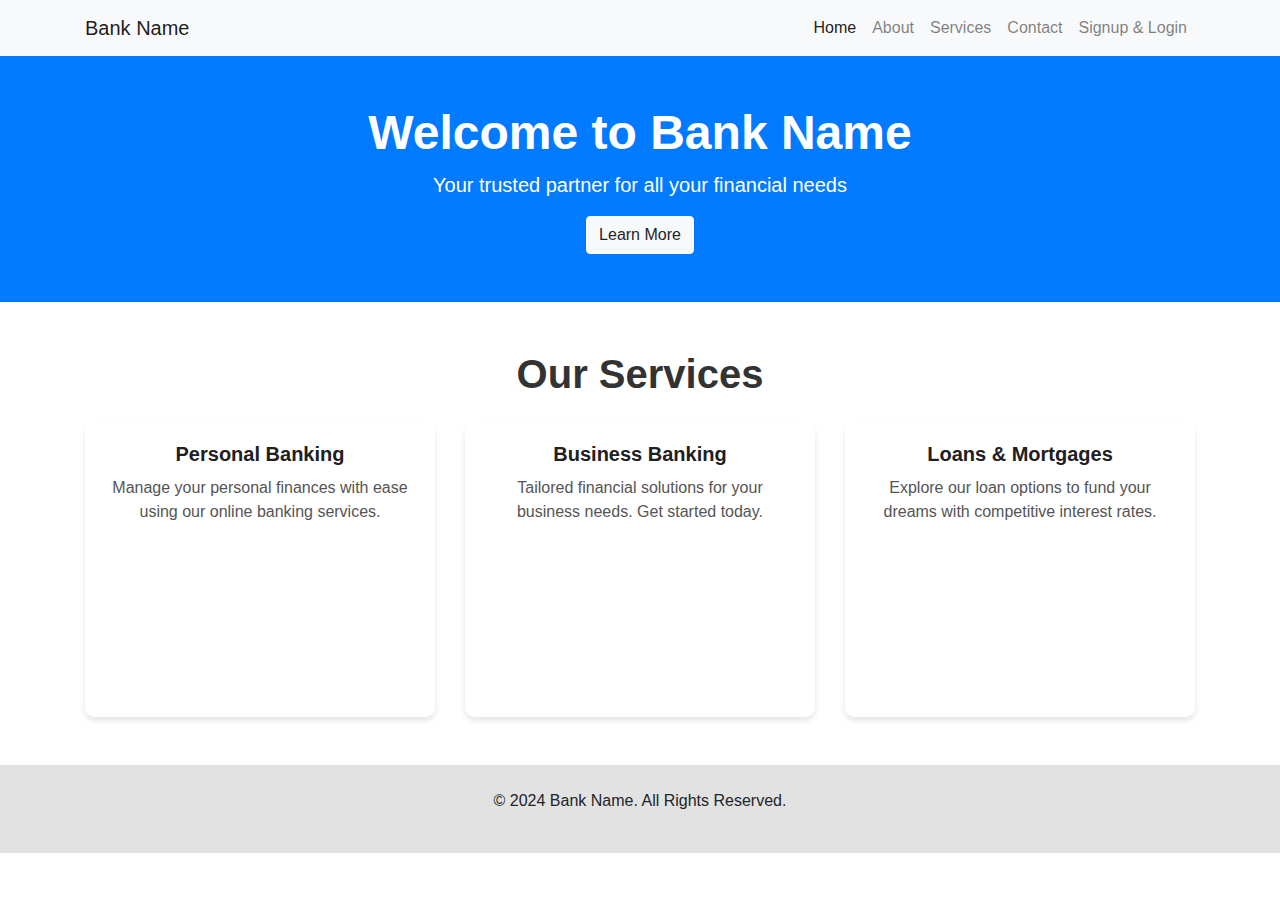
<file: Index.html>
<!DOCTYPE html>
<html lang="en">

<head>
    <meta charset="UTF-8">
    <meta name="viewport" content="width=device-width, initial-scale=1.0">
    <meta http-equiv="X-UA-Compatible" content="ie=edge">
    <title>Banking Website</title>
    <!-- Bootstrap CSS -->
    <link href="https://stackpath.bootstrapcdn.com/bootstrap/4.5.2/css/bootstrap.min.css" rel="stylesheet">
    <!-- Custom CSS -->
    <link rel="stylesheet" href="styles.css">
</head>

<body>
    <!-- Navbar -->
    <nav class="navbar navbar-expand-lg navbar-light bg-light">
        <div class="container">
            <a class="navbar-brand" href="Index.html">Bank Name</a>
            <button class="navbar-toggler" type="button" data-toggle="collapse" data-target="#navbarNav"
                aria-controls="navbarNav" aria-expanded="false" aria-label="Toggle navigation">
                <span class="navbar-toggler-icon"></span>
            </button>
            <div class="collapse navbar-collapse" id="navbarNav">
                <ul class="navbar-nav ml-auto">
                    <li class="nav-item active">
                        <a class="nav-link" href="Index.html">Home</a>
                    </li>
                    <li class="nav-item">
                        <a class="nav-link" href="About.html">About</a>
                    </li>
                    <li class="nav-item">
                        <a class="nav-link" href="Services.html">Services</a>
                    </li>
                    <li class="nav-item">
                        <a class="nav-link" href="Contact.html">Contact</a>
                    </li>
                    <li class="nav-item">
                        <a class="nav-link" href="Login & Singup.html">Signup & Login</a>
                    </li>
                </ul>
            </div>
        </div>
    </nav>

    <!-- Hero Section -->
    <header class="hero-section bg-primary text-white text-center py-5">
        <div class="container">
            <h1>Welcome to Bank Name</h1>
            <p>Your trusted partner for all your financial needs</p>
            <a href="Services.html" class="btn btn-light">Learn More</a>
        </div>
    </header>

    <!-- Services Section -->
    <section id="services" class="services-section py-5">
        <div class="container">
            <h2 class="text-center mb-4">Our Services</h2>
            <div class="row">
                <div class="col-md-4">
                    <div class="card">
                        <div class="card-body">
                            <h5 class="card-title">Personal Banking</h5>
                            <p class="card-text">Manage your personal finances with ease using our online banking services.</p>
                        </div>
                    </div>
                </div>
                <div class="col-md-4">
                    <div class="card">
                        <div class="card-body">
                            <h5 class="card-title">Business Banking</h5>
                            <p class="card-text">Tailored financial solutions for your business needs. Get started today.</p>
                        </div>
                    </div>
                </div>
                <div class="col-md-4">
                    <div class="card">
                        <div class="card-body">
                            <h5 class="card-title">Loans & Mortgages</h5>
                            <p class="card-text">Explore our loan options to fund your dreams with competitive interest rates.</p>
                        </div>
                    </div>
                </div>
            </div>
        </div>
    </section>

    <!-- Footer -->
    <footer class="bg-sellaver text-bleck text-center py-4">
        <p>&copy; 2024 Bank Name. All Rights Reserved.</p>
    </footer>

    <!-- Bootstrap JS and Dependencies -->
    <script src="https://code.jquery.com/jquery-3.5.1.slim.min.js"></script>
    <script src="https://cdn.jsdelivr.net/npm/@popperjs/core@2.9.1/dist/umd/popper.min.js"></script>
    <script src="https://stackpath.bootstrapcdn.com/bootstrap/4.5.2/js/bootstrap.min.js"></script>
</body>

</html>
</file>
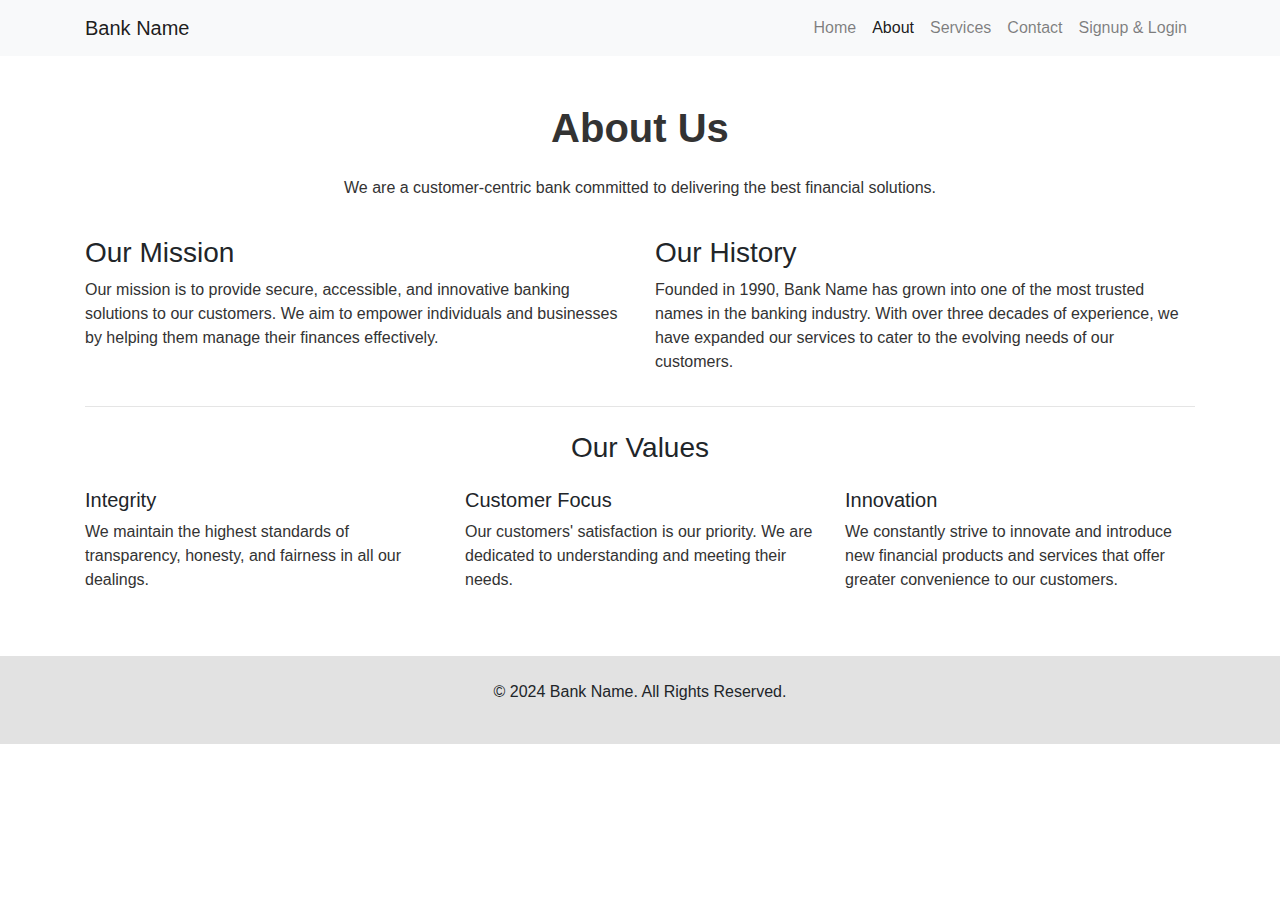
<file: About.html>
<!DOCTYPE html>
<html lang="en">
<head>
    <meta charset="UTF-8">
    <meta name="viewport" content="width=device-width, initial-scale=1.0">
    <meta http-equiv="X-UA-Compatible" content="ie=edge">
    <title>About Us - Bank Name</title>
    <!-- Bootstrap CSS -->
    <link href="https://stackpath.bootstrapcdn.com/bootstrap/4.5.2/css/bootstrap.min.css" rel="stylesheet">
    <!-- Custom CSS -->
    <link rel="stylesheet" href="styles.css">
</head>
<body>
    <!-- Navbar -->
    <nav class="navbar navbar-expand-lg navbar-light bg-light">
        <div class="container">
            <a class="navbar-brand" href="index.html">Bank Name</a>
            <button class="navbar-toggler" type="button" data-toggle="collapse" data-target="#navbarNav"
                aria-controls="navbarNav" aria-expanded="false" aria-label="Toggle navigation">
                <span class="navbar-toggler-icon"></span>
            </button>
            <div class="collapse navbar-collapse" id="navbarNav">
                <ul class="navbar-nav ml-auto">
                    <li class="nav-item">
                        <a class="nav-link" href="index.html">Home</a>
                    </li>
                    <li class="nav-item active">
                        <a class="nav-link" href="about.html">About</a>
                    </li>
                    <li class="nav-item">
                        <a class="nav-link" href="services.html">Services</a>
                    </li>
                    <li class="nav-item">
                        <a class="nav-link" href="contact.html">Contact</a>
                    </li>
                    <li class="nav-item">
                        <a class="nav-link" href="Login & Singup.html">Signup & Login</a>
                    </li>
                </ul>
            </div>
        </div>
    </nav>

    <!-- About Section -->
    <section class="about-section py-5">
        <div class="container">
            <h2 class="text-center mb-4">About Us</h2>
            <p class="lead text-center">We are a customer-centric bank committed to delivering the best financial solutions.</p>
            
            <div class="row">
                <div class="col-md-6">
                    <h3>Our Mission</h3>
                    <p>Our mission is to provide secure, accessible, and innovative banking solutions to our customers. We aim to empower individuals and businesses by helping them manage their finances effectively.</p>
                </div>
                <div class="col-md-6">
                    <h3>Our History</h3>
                    <p>Founded in 1990, Bank Name has grown into one of the most trusted names in the banking industry. With over three decades of experience, we have expanded our services to cater to the evolving needs of our customers.</p>
                </div>
            </div>

            <hr>

            <h3 class="text-center my-4">Our Values</h3>
            <div class="row">
                <div class="col-md-4">
                    <h5>Integrity</h5>
                    <p>We maintain the highest standards of transparency, honesty, and fairness in all our dealings.</p>
                </div>
                <div class="col-md-4">
                    <h5>Customer Focus</h5>
                    <p>Our customers' satisfaction is our priority. We are dedicated to understanding and meeting their needs.</p>
                </div>
                <div class="col-md-4">
                    <h5>Innovation</h5>
                    <p>We constantly strive to innovate and introduce new financial products and services that offer greater convenience to our customers.</p>
                </div>
            </div>
        </div>
    </section>

    <!-- Footer -->
    <footer class="bg-sellaver text-bleck text-center py-4">
        <p>&copy; 2024 Bank Name. All Rights Reserved.</p>
    </footer>


    <!-- Bootstrap JS and Dependencies -->
    <script src="https://code.jquery.com/jquery-3.5.1.slim.min.js"></script>
    <script src="https://cdn.jsdelivr.net/npm/@popperjs/core@2.9.1/dist/umd/popper.min.js"></script>
    <script src="https://stackpath.bootstrapcdn.com/bootstrap/4.5.2/js/bootstrap.min.js"></script>
</body>
</html>
</file>
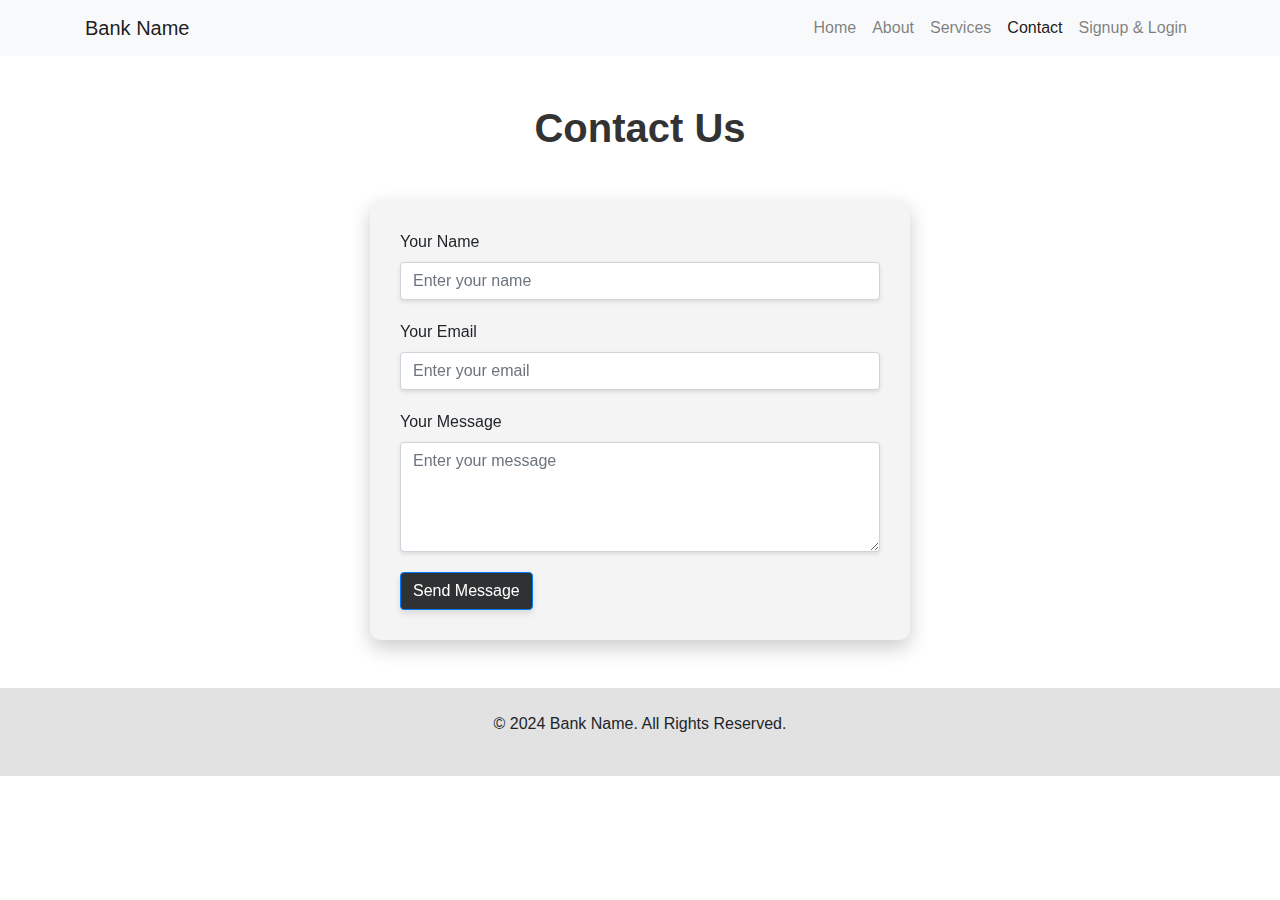
<file: Contact.html>
<!DOCTYPE html>
<html lang="en">
<head>
    <meta charset="UTF-8">
    <meta name="viewport" content="width=device-width, initial-scale=1.0">
    <meta http-equiv="X-UA-Compatible" content="ie=edge">
    <title>Contact Us - Bank Name</title>
    <!-- Bootstrap CSS -->
    <link href="https://stackpath.bootstrapcdn.com/bootstrap/4.5.2/css/bootstrap.min.css" rel="stylesheet">
    <!-- Custom CSS -->
    <link rel="stylesheet" href="styles.css">
</head>
<body>
    <!-- Navbar -->
    <nav class="navbar navbar-expand-lg navbar-light bg-light">
        <div class="container">
            <a class="navbar-brand" href="index.html">Bank Name</a>
            <button class="navbar-toggler" type="button" data-toggle="collapse" data-target="#navbarNav"
                aria-controls="navbarNav" aria-expanded="false" aria-label="Toggle navigation">
                <span class="navbar-toggler-icon"></span>
            </button>
            <div class="collapse navbar-collapse" id="navbarNav">
                <ul class="navbar-nav ml-auto">
                    <li class="nav-item">
                        <a class="nav-link" href="index.html">Home</a>
                    </li>
                    <li class="nav-item">
                        <a class="nav-link" href="about.html">About</a>
                    </li>
                    <li class="nav-item">
                        <a class="nav-link" href="services.html">Services</a>
                    </li>
                    <li class="nav-item active">
                        <a class="nav-link" href="contact.html">Contact</a>
                    </li>
                    <li class="nav-item">
                        <a class="nav-link" href="Login & Singup.html">Signup & Login</a>
                    </li>
                </ul>
            </div>
        </div>
    </nav>

    <!-- Contact Form -->
    <section class="contact-section py-5">
        <div class="container">
            <h2 class="text-center mb-5">Contact Us</h2>
            <div class="row justify-content-center">
                <div class="col-md-6">
                    <div class="contact-form-container">
                        <form action="#" method="post">
                            <div class="form-group">
                                <label for="name">Your Name</label>
                                <input type="text" class="form-control" id="name" placeholder="Enter your name">
                            </div>
                            <div class="form-group">
                                <label for="email">Your Email</label>
                                <input type="email" class="form-control" id="email" placeholder="Enter your email">
                            </div>
                            <div class="form-group">
                                <label for="message">Your Message</label>
                                <textarea class="form-control" id="message" rows="4" placeholder="Enter your message"></textarea>
                            </div>
                            <button type="submit" class="btn btn-primary">Send Message</button>
                        </form>
                    </div>
                </div>
            </div>
        </div>
    </section>

 
    <!-- Footer -->
    <footer class="bg-sellaver text-bleck text-center py-4">
        <p>&copy; 2024 Bank Name. All Rights Reserved.</p>
    </footer>

    <!-- Bootstrap JS and Dependencies -->
    <script src="https://code.jquery.com/jquery-3.5.1.slim.min.js"></script>
    <script src="https://cdn.jsdelivr.net/npm/@popperjs/core@2.9.1/dist/umd/popper.min.js"></script>
    <script src="https://stackpath.bootstrapcdn.com/bootstrap/4.5.2/js/bootstrap.min.js"></script>
</body>
</html>
</file>
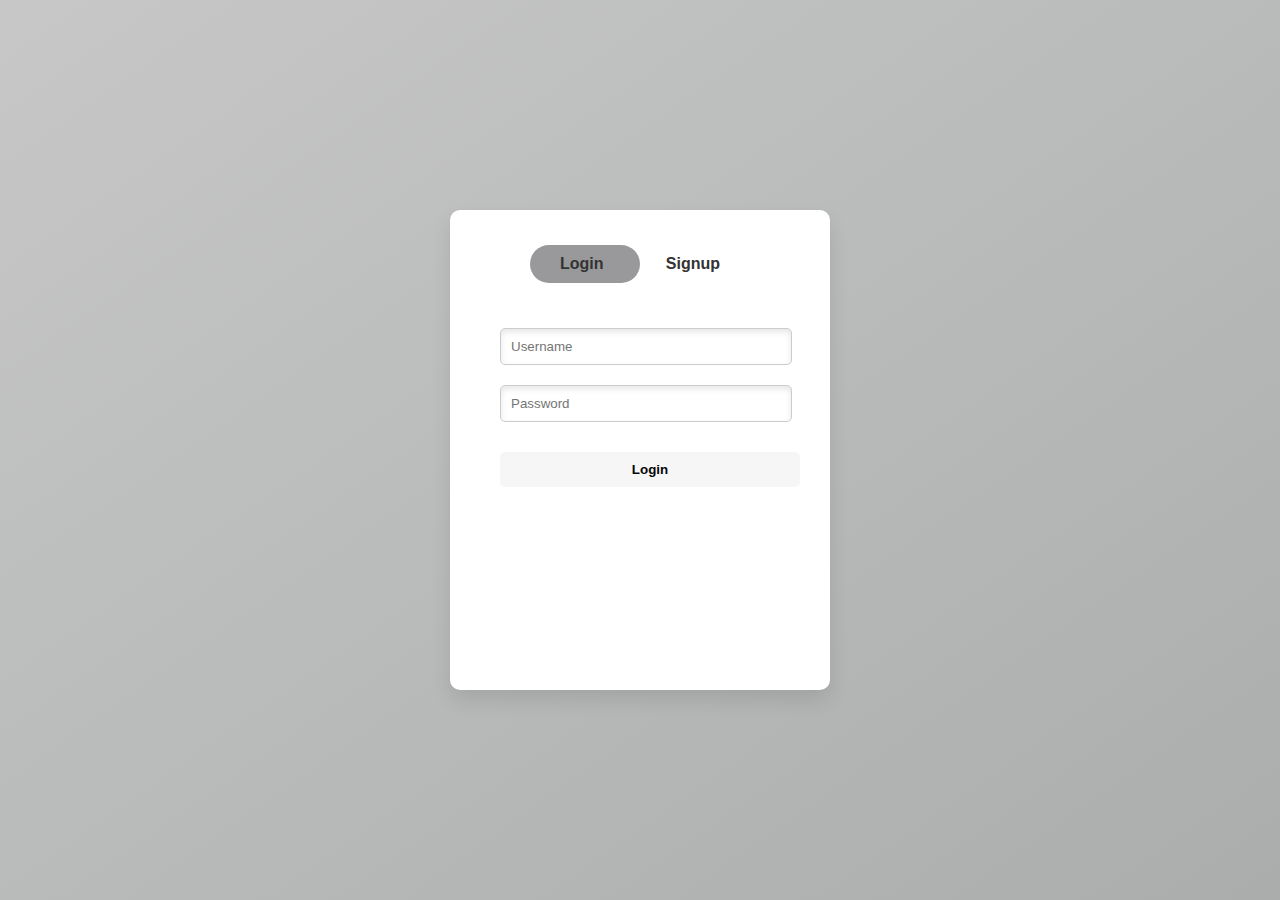
<file: Login & Singup.html>
<!DOCTYPE html>
<html lang="en">
<head>
    <meta charset="UTF-8">
    <meta name="viewport" content="width=device-width, initial-scale=1.0">
    <meta http-equiv="X-UA-Compatible" content="ie=edge">
    <title>Bank Login and Signup</title>
    
    <link href="https://fonts.googleapis.com/css2?family=Poppins:wght@300;400;600&display=swap" rel="stylesheet">
</head>

    <div class="container">
        <div class="form-box">
            <div class="button-box">
                <div id="btn"></div>
                <button type="button" class="toggle-btn" onclick="login()">Login</button>
                <button type="button" class="toggle-btn" onclick="signup()">Signup</button>
            </div>
            <form id="login-form" class="input-group">
                <input type="text" class="input-field" placeholder="Username" required>
                <input type="password" class="input-field" placeholder="Password" required>
                <button type="submit" class="submit-btn">Login</button>
            </form>
            <form id="signup-form" class="input-group">
                <input type="text" class="input-field" placeholder="Username" required>
                <input type="email" class="input-field" placeholder="Email" required>
                <input type="password" class="input-field" placeholder="Password" required>
                <input type="password" class="input-field" placeholder="Confirm Password" required>
                <button type="submit" class="submit-btn">Signup</button>
            </form>
        </div>
    </div>
    <style>
        /* General Styles */
body {
    font-family: 'Poppins', sans-serif;
    margin: 0;
    padding: 0;
    display: flex;
    justify-content: center;
    align-items: center;
    height: 100vh;
    background: linear-gradient(145deg, #c7c7c7, #abadad);
}

/* Container */
.container {
    position: relative;
    width: 380px;
    height: 480px;
    background: #ffffff;
    border-radius: 10px;
    box-shadow: 0 10px 20px rgba(0, 0, 0, 0.1);
    overflow: hidden;
}

/* Form Box */
.form-box {
    position: relative;
    width: 100%;
    height: 100%;
}

/* Button Box */
.button-box {
    width: 220px;
    margin: 35px auto;
    position: relative;
    display: flex;
    justify-content: space-between;
    align-items: center;
}

.toggle-btn {
    padding: 10px 30px;
    cursor: pointer;
    background: transparent;
    border: none;
    outline: none;
    position: relative;
    font-weight: 600;
    font-size: 16px;
    color: #333;
    transition: all 0.3s ease;
}

.toggle-btn:hover {
    color: #a9abad;
}

#btn {
    position: absolute;
    top: 0;
    left: 0;
    width: 110px;
    height: 100%;
    background: #99999c;
    border-radius: 30px;
    transition: all 0.3s ease;
}

/* Input Forms */
.input-group {
    position: absolute;
    width: 300px;
    transition: all 0.3s ease;
}

.input-group input {
    width: 90%;
    padding: 10px;
    margin: 10px 0;
    border: 1px solid #ccc;
    border-radius: 5px;
    box-shadow: inset 0 3px 6px rgba(0, 0, 0, 0.1);
}

.input-group .submit-btn {
    width: 100%;
    padding: 10px;
    margin-top: 20px;
    background: #f6f6f7;
    border: none;
    color: #070707;
    font-weight: bold;
    cursor: pointer;
    border-radius: 5px;
    transition: background 0.3s ease;
}

.input-group .submit-btn:hover {
    background: #f4f4f5;
}

/* Positions */
#login-form {
    left: 50px;
}

#signup-form {
    left: 450px;
}

    </style>

    <script>
        const loginForm = document.getElementById("login-form");
        const signupForm = document.getElementById("signup-form");
        const btn = document.getElementById("btn");

        function login() {
            loginForm.style.left = "50px";
            signupForm.style.left = "450px";
            btn.style.left = "0";
        }

        function signup() {
            loginForm.style.left = "-400px";
            signupForm.style.left = "50px";
            btn.style.left = "110px";
        }
    </script>
    <script>
         // Signup Form
 document.getElementById('signupForm').addEventListener('submit', async (e) => {
    e.preventDefault();
    const username = document.getElementById('signupUsername').value;
    const email = document.getElementById('signupEmail').value;
    const password = document.getElementById('signupPassword').value;

    const response = await fetch('/signup', {
        method: 'POST',
        headers: { 'Content-Type': 'application/json' },
        body: JSON.stringify({ username, email, password }),
    });
    const data = await response.json();
    alert(data.message || data.error);
});

// Login Form
document.getElementById('loginForm').addEventListener('submit', async (e) => {
    e.preventDefault();
    const email = document.getElementById('loginEmail').value;
    const password = document.getElementById('loginPassword').value;

    const response = await fetch('/login', {
        method: 'POST',
        headers: { 'Content-Type': 'application/json' },
        body: JSON.stringify({ email, password }),
    });
    const data = await response.json();
    alert(data.message || data.error);
});
    </script>
    

    </body>
</html>
</file>
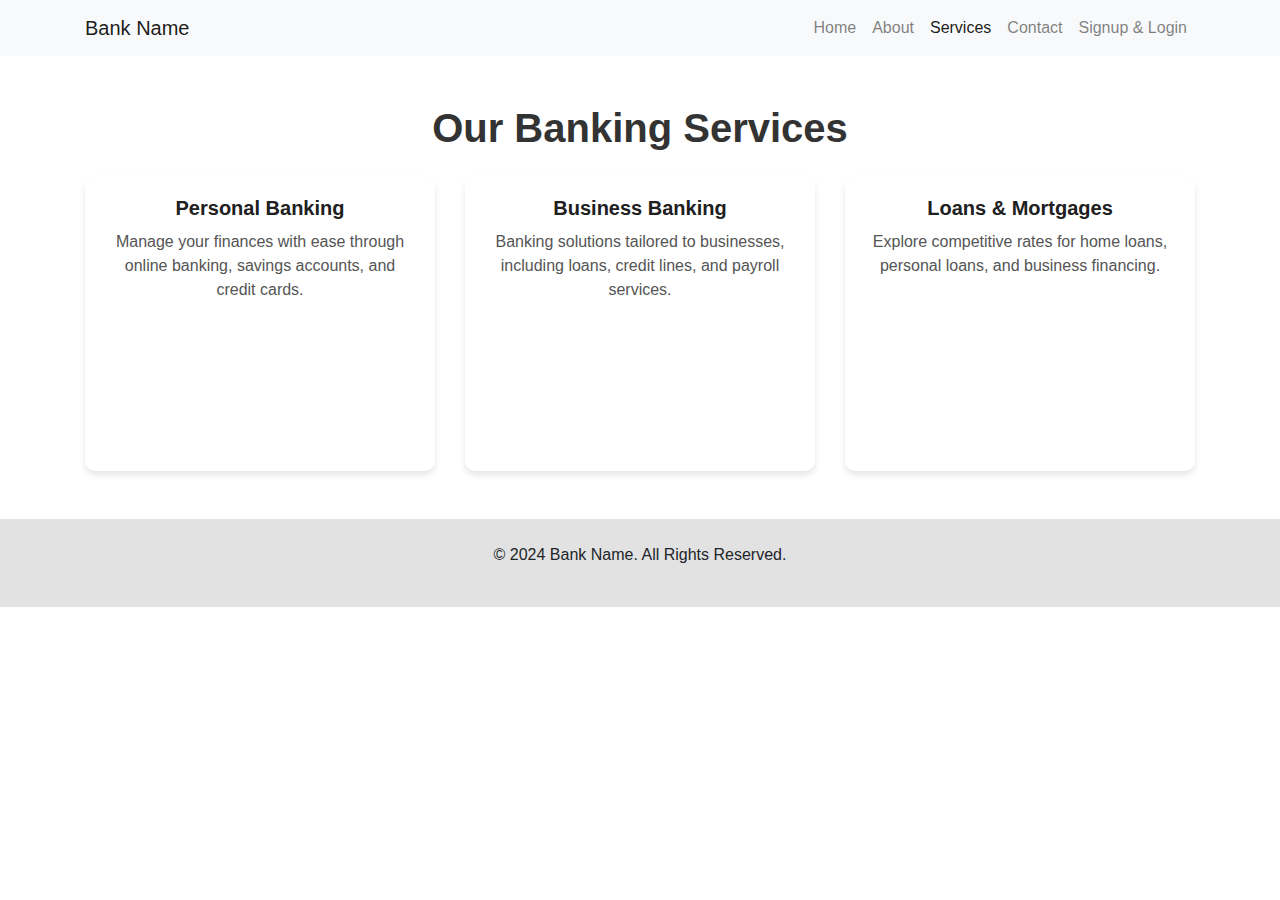
<file: Services.html>
<!DOCTYPE html>
<html lang="en">
<head>
    <meta charset="UTF-8">
    <meta name="viewport" content="width=device-width, initial-scale=1.0">
    <meta http-equiv="X-UA-Compatible" content="ie=edge">
    <title>Banking Services - Bank Name</title>
    <link href="https://stackpath.bootstrapcdn.com/bootstrap/4.5.2/css/bootstrap.min.css" rel="stylesheet">
    <link rel="stylesheet" href="styles.css">
</head>
<body>
    <!-- Navigation -->
    <nav class="navbar navbar-expand-lg navbar-light bg-light">
        <div class="container">
            <a class="navbar-brand" href="index.html">Bank Name</a>
            <button class="navbar-toggler" type="button" data-toggle="collapse" data-target="#navbarNav"
                aria-controls="navbarNav" aria-expanded="false" aria-label="Toggle navigation">
                <span class="navbar-toggler-icon"></span>
            </button>
            <div class="collapse navbar-collapse" id="navbarNav">
                <ul class="navbar-nav ml-auto">
                    <li class="nav-item">
                        <a class="nav-link" href="index.html">Home</a>
                    </li>
                    <li class="nav-item">
                        <a class="nav-link" href="about.html">About</a>
                    </li>
                    <li class="nav-item active">
                        <a class="nav-link" href="services.html">Services</a>
                    </li>
                    <li class="nav-item">
                        <a class="nav-link" href="contact.html">Contact</a>
                    </li>
                    <li class="nav-item">
                        <a class="nav-link" href="Login & Singup.html">Signup & Login</a>
                    </li>
                </ul>
            </div>
        </div>
    </nav>

    <!-- Services Section -->
    <section id="services" class="py-5">
        <div class="container">
            <h2 class="text-center mb-4">Our Banking Services</h2>
            <div class="row">
                <!-- Personal Banking Card -->
                <div class="col-md-4">
                    <div class="service-card">
                        <div class="card">
                            <div class="card-body">
                                <h5 class="card-title">Personal Banking</h5>
                                <p class="card-text">Manage your finances with ease through online banking, savings accounts, and credit cards.</p>
                            </div>
                        </div>
                    </div>
                </div>
                <!-- Business Banking Card -->
                <div class="col-md-4">
                    <div class="service-card">
                        <div class="card">
                            <div class="card-body">
                                <h5 class="card-title">Business Banking</h5>
                                <p class="card-text">Banking solutions tailored to businesses, including loans, credit lines, and payroll services.</p>
                            </div>
                        </div>
                    </div>
                </div>
                <!-- Loan & Mortgages Card -->
                <div class="col-md-4">
                    <div class="service-card">
                        <div class="card">
                            <div class="card-body">
                                <h5 class="card-title">Loans & Mortgages</h5>
                                <p class="card-text">Explore competitive rates for home loans, personal loans, and business financing.</p>
                            </div>
                        </div>
                    </div>
                </div>
            </div>
        </div>
    </section>

     <!-- Footer -->
     <footer class="bg-sellaver text-bleck text-center py-4">
        <p>&copy; 2024 Bank Name. All Rights Reserved.</p>
    </footer>
    
    <script src="https://code.jquery.com/jquery-3.5.1.slim.min.js"></script>
    <script src="https://cdn.jsdelivr.net/npm/@popperjs/core@2.9.1/dist/umd/popper.min.js"></script>
    <script src="https://stackpath.bootstrapcdn.com/bootstrap/4.5.2/js/bootstrap.min.js"></script>
</body>
</html>
</file>
<file: styles.css>
/* Custom Styles */
body {
    font-family: Arial, sans-serif;
}

/* Hero Section */
.hero-section {
    background: url('https://via.placeholder.com/1600x900') no-repeat center center;
    background-size: cover;
}

.hero-section h1 {
    font-size: 3rem;
    font-weight: bold;
}

.hero-section p {
    font-size: 1.25rem;
}

.services-section .card {
    border: none;
    box-shadow: 0 4px 6px rgba(0, 0, 0, 0.1);
    transition: transform 0.3s ease;
}

.services-section .card:hover {
    transform: translateY(-10px);
}

footer {
    background-color: #e2e2e2;
}


/* Custom Styles */
body {
    font-family: Arial, sans-serif;
}

.about-section h2 {
    font-size: 2.5rem;
    font-weight: bold;
}

.about-section h3 {
    font-size: 1.75rem;
    margin-top: 20px;
}

.about-section p {
    font-size: 1rem;
    color: #333;
}


/*services card css/

/* Custom Styles */


h2 {
    font-size: 2.5rem;
    font-weight: bold;
    color: #333;
}

/* 3D Card Effects */
.service-card {
    perspective: 1000px;
}

.card {
    border: none;
    box-shadow: 0 4px 6px rgba(0, 0, 0, 0.1);
    transition: transform 0.4s;
    border-radius: 10px;
    overflow: hidden;
}

.card:hover {
    transform: rotateY(50deg) rotateX(50deg);
}

/* Card Body */
.card-body {
    width: 100%;
    height: 295px;
    background: #ffffff;
    padding: 20px;
    text-align: center;
    border-radius: 10px;
}

.card-title {
    font-size: 1.25rem;
    font-weight: bold;
    margin-bottom: 10px;
    color: #202020;
}

.card-text {
    font-size: 1rem;
    color: #555;
}






/* Custom Styles */



/* Contact Form Section */
.contact-section {
    background: #fff;
    box-shadow: 0 4px 6px rgba(0, 0, 0, 0.1);
    padding: 60px 0;
}

/* 3D Effect Container */
.contact-form-container {
    perspective: 1000px; /* Creates a 3D effect */
}

.contact-form-container form {
    transform-style: preserve-3d;
    transform: rotateY(0deg); /* Apply initial 3D rotation */
    transition: transform 0.5s ease;
    box-shadow: 0 8px 20px rgba(0, 0, 0, 0.2);
    padding: 30px;
    background-color: #f4f4f4;
    border-radius: 10px;
}

.contact-form-container form:hover {
    transform: rotateY(50deg); /* Remove rotation on hover for a smooth effect */
}

.form-control {
    margin-bottom: 20px;
    box-shadow: 0 2px 4px rgba(0, 0, 0, 0.1);
    transition: box-shadow 0.3s ease;
}

.form-control:focus {
    box-shadow: 0 0 8px rgba(0, 123, 255, 0.7);
}

/* Buttons */
.btn-primary {
    background-color: #2f3133;
    border-color: #007bff;
    box-shadow: 0 4px 6px rgba(0, 0, 0, 0.1);
    transition: background-color 0.3s ease;
}

.btn-primary:hover {
    background-color: #0d0d0e;
    border-color: #0d0d0e;
}
</file>
